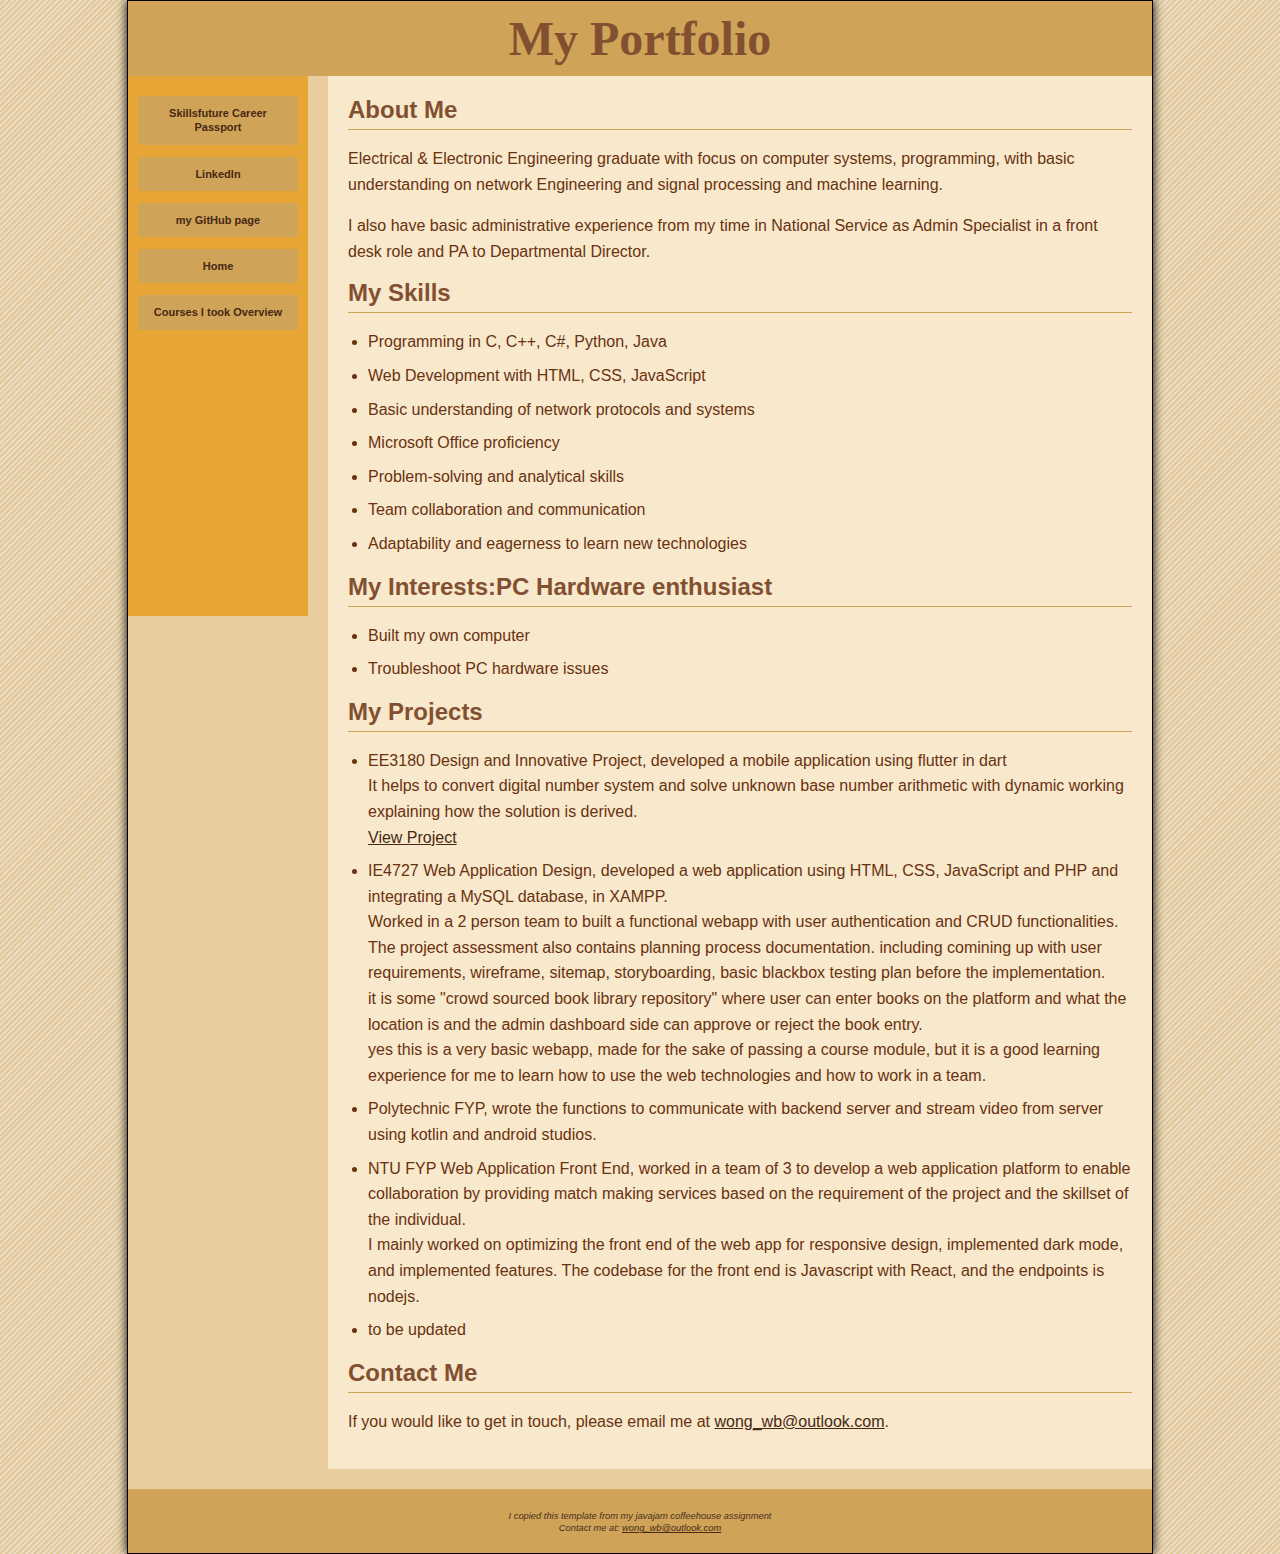
<file: index.html>
<!DOCTYPE html>
<html lang="en">
<head>
    <title>
        My Portfolio
    </title>
    <meta charset="utf-8">
    <style>
        
    </style>
    <link rel="stylesheet" href="myportfolio.css">
</head>
<div id="wrapper">
    <body>
        <header>
            <h1>My Portfolio</h1>
        </header>
        <div id="leftcolumn">
            <Nav>
                <a href="https://www.myskillsfuture.gov.sg/csp/public/profile/ltj61go3c1b477"
                   title="This opens external site" 
                   target="_blank" 
                   rel="noopener noreferrer">
                   <strong>Skillsfuture Career Passport</strong></a>
                <a href="https://www.linkedin.com/in/wei-bin-wong-010862196"
                   title="This opens external site" 
                   target="_blank" 
                   rel="noopener noreferrer">
                   <strong>LinkedIn</strong></a>
                <a href="https://github.com/wongWB"
                   title="This opens external site" 
                   target="_blank" 
                   rel="noopener noreferrer">
                   <strong>my GitHub page</strong></a>
                <a href="index.html"><strong>Home</strong></a>
                <a href="technicalCoursework.html"><strong>Courses I took Overview</strong></a>

            </Nav>
        </div>

        <div id = "rightcolumn">
            <div class="content">

                <h2>About Me</h2>
                <p>Electrical & Electronic Engineering graduate with focus on computer systems, programming, with basic understanding on network Engineering and 
                    signal processing and machine learning.
                </p>
                <p>I also have basic administrative experience from my time in National Service as Admin Specialist in a front desk role and PA to Departmental Director.</p>

                <h2>My Skills</h2>
                <ul>
                    <li>Programming in C, C++, C#, Python, Java</li>
                    <li>Web Development with HTML, CSS, JavaScript</li>
                    <li>Basic understanding of network protocols and systems</li>
                    <li>Microsoft Office proficiency</li>
                    <li>Problem-solving and analytical skills</li>
                    <li>Team collaboration and communication</li>
                    <li>Adaptability and eagerness to learn new technologies</li>
                </ul>

                <h2>My Interests:PC Hardware enthusiast</h2>
                <ul>
                    <li>Built my own computer</li>
                    <li>Troubleshoot PC hardware issues</li>
                </ul>

                <h2>My Projects</h2>
                <ul>
                    <li>EE3180 Design and Innovative Project, developed a mobile application using flutter in dart  <br>
                    It helps to convert digital number system and solve unknown base number arithmetic with dynamic working explaining how the solution is derived. <br>
                        <a href="https://github.com/wongWB/smartapp-digitalelectronic"
                        title="This opens external site" 
                        target="_blank" 
                        rel="noopener noreferrer">View Project</a>
                    </li>
                    <li>IE4727 Web Application Design, developed a web application using HTML, CSS, JavaScript and PHP and integrating a MySQL database, in XAMPP. <br>
                        Worked in a 2 person team to built a functional webapp with user authentication and CRUD functionalities. The project assessment also contains planning process documentation.
                        including comining up with user requirements, wireframe, sitemap, storyboarding, basic blackbox testing plan before the implementation.
                    <br>
                    it is some "crowd sourced book library repository" where user can enter books on the platform and what the location is and the admin dashboard side can approve or reject
                    the book entry.
                    <br> yes this is a very basic webapp, made for the sake of passing a course module, but it is a good learning experience for me to learn how to use the web technologies and how to work in a team. 
                    </li>
                    <li>Polytechnic FYP, wrote the functions to communicate with backend server and stream video from server using kotlin and android studios.</li>
                    <li>NTU FYP Web Application Front End, worked in a team of 3 to develop a web application platform to enable collaboration by providing match making services based on the requirement of the project and the skillset of the individual. 
                        <br>
                        I mainly worked on optimizing the front end of the web app for responsive design, implemented dark mode, and implemented features.
                        The codebase for the front end is Javascript with React, and the endpoints is nodejs.

                    </li>
                    <li>to be updated</li>
                </ul>

                <h2>Contact Me</h2>
                <p>If you would like to get in touch, please email me at <a href="mailto:wong_wb@outlook.com">wong_wb@outlook.com</a>.</p>
            
            </div>

        </div>


        <footer>
            <small><i> I copied this template from my javajam coffeehouse assignment</i></small>
            <br>
            <small><i> Contact me at: </i><a href="mailto:wong_wb@outlook.com"><i>wong_wb@outlook.com</i></a></small>
        
        </footer>  
</div>


</body>
</html>
</file>
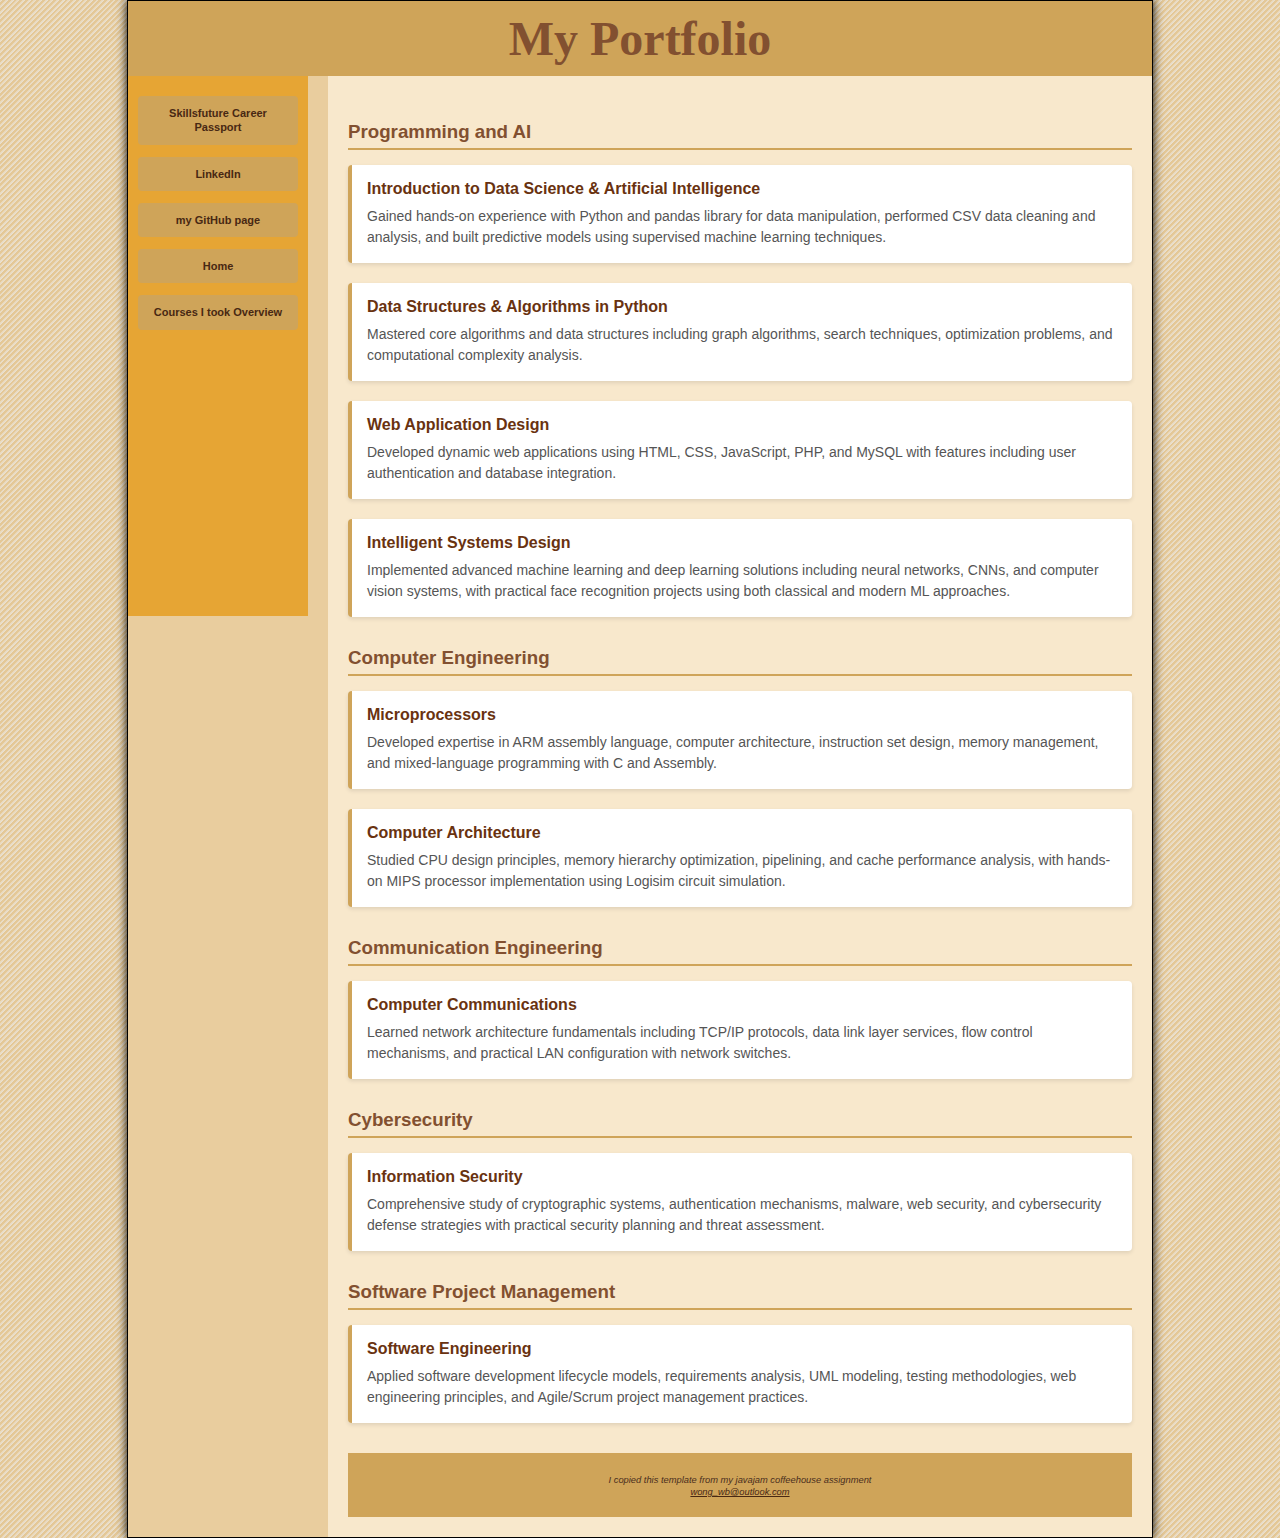
<file: technicalCoursework.html>
<!DOCTYPE html>
<html lang="en">
<head>
    <title>
        hello
    </title>
    <meta charset="utf-8">
    <style>
        
    </style>
    <link rel="stylesheet" href="myportfolio.css">
</head>
<div id="wrapper">
    <body>
        <header>
            <h1>My Portfolio</h1>
        </header>
        <div id="leftcolumn">
            <Nav>
                <a href="https://www.myskillsfuture.gov.sg/csp/public/profile/ltj61go3c1b477"><strong>Skillsfuture Career Passport</strong></a>
                <a href="https://www.linkedin.com/in/wei-bin-wong-010862196"><strong>LinkedIn</strong></a>
                <a href="https://github.com/wongWB"><strong>my GitHub page</strong></a>
                <a href="index.html"><strong>Home</strong></a>
                <a href="technicalCoursework.html"><strong>Courses I took Overview</strong></a>

            </Nav>
        </div>

        <div id = "rightcolumn">
                <div class="section">
                    <h3>Programming and AI</h3>
                    
                    <div class="course">
                        <div class="course-title">Introduction to Data Science & Artificial Intelligence</div>
                        <div class="course-desc">Gained hands-on experience with Python and pandas library for data manipulation, performed CSV data cleaning and analysis, and built predictive models using supervised machine learning techniques.</div>
                    </div>
                    
                    <div class="course">
                        <div class="course-title">Data Structures & Algorithms in Python</div>
                        <div class="course-desc">Mastered core algorithms and data structures including graph algorithms, search techniques, optimization problems, and computational complexity analysis.</div>
                    </div>
                    
                    <div class="course">
                        <div class="course-title">Web Application Design</div>
                        <div class="course-desc">Developed dynamic web applications using HTML, CSS, JavaScript, PHP, and MySQL with features including user authentication and database integration.</div>
                    </div>
                    
                    <div class="course">
                        <div class="course-title">Intelligent Systems Design</div>
                        <div class="course-desc">Implemented advanced machine learning and deep learning solutions including neural networks, CNNs, and computer vision systems, with practical face recognition projects using both classical and modern ML approaches.</div>
                    </div>
                </div>

                <div class="section">
                    <h3>Computer Engineering</h3>
                    
                    <div class="course">
                        <div class="course-title">Microprocessors</div>
                        <div class="course-desc">Developed expertise in ARM assembly language, computer architecture, instruction set design, memory management, and mixed-language programming with C and Assembly.</div>
                    </div>
                    
                    <div class="course">
                        <div class="course-title">Computer Architecture</div>
                        <div class="course-desc">Studied CPU design principles, memory hierarchy optimization, pipelining, and cache performance analysis, with hands-on MIPS processor implementation using Logisim circuit simulation.</div>
                    </div>
                </div>

                <div class="section">
                    <h3>Communication Engineering</h3>
                    
                    <div class="course">
                        <div class="course-title">Computer Communications</div>
                        <div class="course-desc">Learned network architecture fundamentals including TCP/IP protocols, data link layer services, flow control mechanisms, and practical LAN configuration with network switches.</div>
                    </div>
                </div>

                <div class="section">
                    <h3>Cybersecurity</h3>
                    
                    <div class="course">
                        <div class="course-title">Information Security</div>
                        <div class="course-desc">Comprehensive study of cryptographic systems, authentication mechanisms, malware, web security, and cybersecurity defense strategies with practical security planning and threat assessment.</div>
                    </div>
                </div>

                <div class="section">
                    <h3>Software Project Management</h3>
                    
                    <div class="course">
                        <div class="course-title">Software Engineering</div>
                        <div class="course-desc">Applied software development lifecycle models, requirements analysis, UML modeling, testing methodologies, web engineering principles, and Agile/Scrum project management practices.</div>
                    </div>
                </div>

        <footer>
            <small><i> I copied this template from my javajam coffeehouse assignment</i></small>
            <br>
            <small><a href="mailto:wong_wb@outlook.com"><i>wong_wb@outlook.com</i></a></small>
        
        </footer>  
</div>


</body>
</html>
</file>
<file: myportfolio.css>
/* Base Styles */
body {
    font-family: Verdana, Arial, sans-serif;
    background: repeating-linear-gradient(
        135deg,
        #ead6b4,
        #e9e1d3 2px,
        #e4c897 2px,
        #e4c897 4px
    );
    margin: 0;
    padding: 0;
}

/* Main Layout */
#wrapper { 
    background-color: #e9cd9e; 
    color: #825030;
    width: 80%;
    margin: auto;
    min-width: 800px;
    box-shadow: 0 0 10px #000;
    border: 1px solid #000;
    min-height: 100vh;
} 

/* Header */
header { 
    background-color: #cfa459;
    color: #825030; 
    font-size: 150%; 
    font-family: "Brush Script MT", "Comic Sans MS", cursive;
    text-align: center;
    padding: 10px 0;
    margin: 0;
}

header h1 {
    margin: 0;
    padding: 0;
}

/* Left Navigation Column */
#leftcolumn { 
    float: left;
    width: 160px; /* Increased width for longer text */
    padding: 20px 10px;
    background-color: #e6a534;
    min-height: 500px; /* Ensure it spans the full height */
} 

#leftcolumn nav {
    display: flex;
    flex-direction: column;
    gap: 12px; /* Slightly reduced gap for more links */
}

#leftcolumn nav a {
    display: block;
    text-decoration: none;
    color: #482813;
    padding: 10px 8px; /* Adjusted padding for better text fit */
    background-color: #cfa459;
    border-radius: 4px;
    text-align: center;
    font-size: 11px; /* Slightly smaller font for longer text */
    line-height: 1.3;
    transition: all 0.3s ease;
    word-wrap: break-word; /* Handle long text */
}

#leftcolumn nav a:hover {
    background-color: #825030;
    color: white;
    transform: translateY(-2px); /* Subtle lift effect */
}

#leftcolumn nav a:active {
    transform: translateY(0);
}

/* Right Content Column */
#rightcolumn { 
    margin-left: 200px; /* Increased margin for wider sidebar */
    background-color: #f8e8cc;
    color: #693210;
    padding: 20px;
    min-height: 500px;
} 

/* Typography */
h2 { 
    color: #825030; 
    font-family: Arial, sans-serif;
    margin-top: 0;
    margin-bottom: 15px;
    border-bottom: 1px solid #cfa459;
    padding-bottom: 5px;
}

h3 {
    color: #825030;
    font-family: Arial, sans-serif;
    margin-top: 25px;
    margin-bottom: 15px;
    border-bottom: 2px solid #cfa459;
    padding-bottom: 5px;
}

p {
    line-height: 1.6;
    margin-bottom: 15px;
}

/* Lists */
ul {
    padding-left: 20px;
    line-height: 1.6;
}

li {
    margin-bottom: 8px;
}

/* Content Sections */
.content {
    padding: 0;
} 

/* Course Section Styling (for technicalCoursework.html) */
.section {
    margin-bottom: 30px;
}

.course {
    margin-bottom: 20px;
    padding: 15px;
    background-color: #ffffff;
    border-left: 4px solid #cfa459;
    border-radius: 4px;
    box-shadow: 0 2px 4px rgba(0,0,0,0.1);
}

.course-title {
    font-weight: bold;
    color: #693210;
    margin-bottom: 8px;
    font-size: 16px;
}

.course-desc {
    font-size: 14px;
    color: #555;
    line-height: 1.5;
}

/* Footer */
footer {
    background-color: #cfa459;
    color: #4A2E1D;
    font-size: 70%;
    text-align: center;
    clear: both;
    padding: 20px;
    margin-top: 20px;
}

/* Link Styles (for content area) */
.content a, .course-desc a, footer a {
    color: #482813;
    text-decoration: underline;
}

.content a:visited, .course-desc a:visited, footer a:visited {
    color: #655349;
}

.content a:hover, .course-desc a:hover, footer a:hover {
    color: #000;
}

.content a:active, .course-desc a:active, footer a:active {
    color: #fff;
    background-color: #825030;
}

/* Utility Classes */
.padding10px {
    padding: 10px;
}

#floatleft { 
    margin: 15px;
    padding-right: 30px;
    padding-bottom: 30px;
    float: left;
}

.details {
    margin-bottom: 20px;
    overflow: hidden;
}

/* Table Styles (keeping existing table styles) */
#contentTable { 
    margin: auto;
    border-spacing: 2px;
    border: 1px solid #825030;
    width: 80%;
    border-collapse: separate;
}

#contentTable th, td {
    padding: 20px;
    text-align: center;
}

#contentTable tr:nth-child(odd) {
    background-color: #cfa459;
}

#musicTable { 
    margin: auto;
    border-spacing: 2px;
    border: 2px solid #825030;
    width: 80%;
    border-collapse: separate;
}

#musicTable th, td {
    text-align: left;
    padding-left: 25px;
}

#musicTable tr:nth-child(odd) {
    background-color: #cfa459;
}

#formTable { 
    margin: auto;
    border-spacing: 0px;
    border: 1px solid #825030;
    width: 80%;
    border-collapse: separate;
}

#formTable th, td {
    text-align: left;
    padding-left: 5px;
}

input {
    padding-left: 5px;
}

.price-input { 
    display: none; 
    margin-left: 10px; 
}

/* Responsive Design */
@media screen and (max-width: 900px) {
    #wrapper {
        width: 95%;
        min-width: 320px;
    }
    
    #leftcolumn {
        width: 100%;
        float: none;
        padding: 10px;
    }
    
    #leftcolumn nav {
        flex-direction: row;
        flex-wrap: wrap;
        gap: 8px;
    }
    
    #leftcolumn nav a {
        flex: 1;
        min-width: 120px;
        font-size: 10px;
    }
    
    #rightcolumn {
        margin-left: 0;
        margin-top: 10px;
    }
}

/* External link indicator */
.external-link::after {
    content: " ↗";
    font-size: 10px;
    opacity: 0.7;
}
</file>
